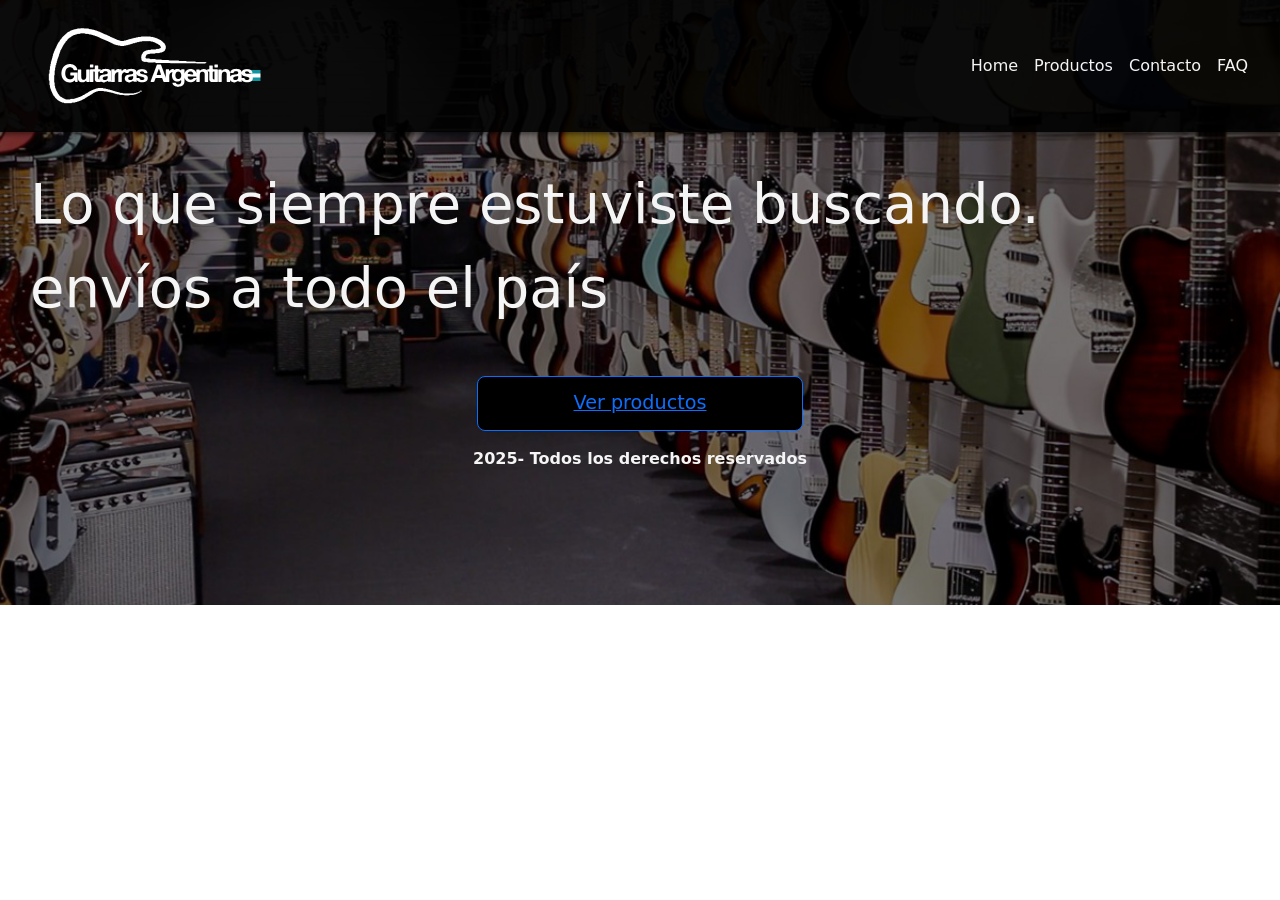
<file: index.html>
<!DOCTYPE html>
<html lang="en">
<head>
    <meta charset="UTF-8">
    <meta name="viewport" content="width=device-width, initial-scale=1.0">
    <link rel="stylesheet" href="css/main.css">   
    <title>Guitarras Argentinas</title>
    <link href="https://cdn.jsdelivr.net/npm/bootstrap@5.3.7/dist/css/bootstrap.min.css" rel="stylesheet" integrity="sha384-LN+7fdVzj6u52u30Kp6M/trliBMCMKTyK833zpbD+pXdCLuTusPj697FH4R/5mcr" crossorigin="anonymous">
    <style>
    @import url('https://fonts.googleapis.com/css2?family=Ubuntu:wght@300&display=swap');
    @import url('https://fonts.googleapis.com/css2?family=Orbitron:wght@400..900&display=swap');
    body{
        margin: 0px;
        padding: 0px;
        background-image: url("img/guitarras2.jpg");
        background-repeat: no-repeat;
        background-size: cover;
        background-attachment: scroll;
        background-position: center;
    }
    </style>
</head>
<body>
    <header>
        <div>
            <img src="img/logo guitarra copia.png" alt="">
        </div>
        <nav>
            <ul>
                <li><a href="index.html">Home</a></li>
                <li><a href="productos.html">Productos</a></li>
                <li><a href="contacto.html">Contacto</a></li>   
                <li><a href="faq.html">FAQ</a></li>
            </ul>
        </nav>
    </header>  
<main>

<div class="cuerpoindex">
    <p>Lo que siempre estuviste buscando.<br>envíos a todo el país</p> 
</div>
<div class="botoningreso">
    <button type="button" class="btn btn-primary btn-lg"><a href="productos.html">Ver productos</a></button>
</div>

</main>  
            
<footer class="footer">2025- Todos los derechos reservados</footer>

</body>

</html>
</file>
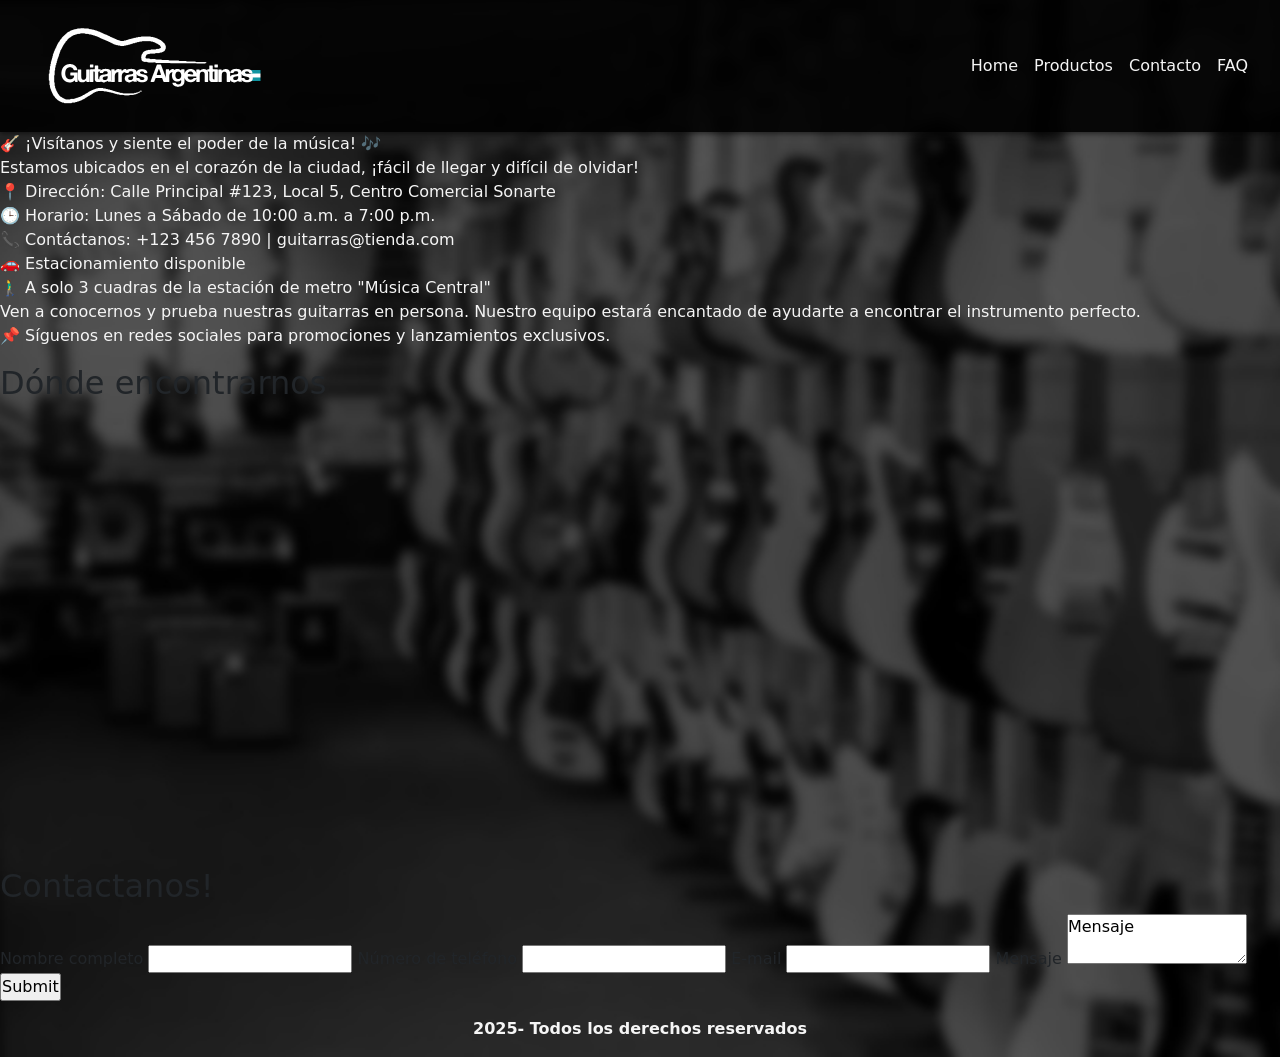
<file: contacto.html>
<!DOCTYPE html>
<html lang="en">
<head>
    <meta charset="UTF-8">
    <meta name="viewport" content="width=device-width, initial-scale=1.0">
    <link rel="stylesheet" href="css/main.css">
    <title>Guitarras Argentinas - Contacto</title>
    <link href="https://cdn.jsdelivr.net/npm/bootstrap@5.3.7/dist/css/bootstrap.min.css" rel="stylesheet" integrity="sha384-LN+7fdVzj6u52u30Kp6M/trliBMCMKTyK833zpbD+pXdCLuTusPj697FH4R/5mcr" crossorigin="anonymous">
    <style>
         @import url('https://fonts.googleapis.com/css2?family=Ubuntu:wght@300&display=swap');
         @import url('https://fonts.googleapis.com/css2?family=Orbitron:wght@400..900&display=swap');
        body{
        margin: 0px;
        padding: 0px;
        background-image: url("img/guitarrasbyn.jpg");
        background-repeat: no-repeat;
        background-size: cover;
        background-attachment: scroll;
        background-position: center;
    }
    </style>
</head>
<body>
        <header>
        <img src="img/logo guitarra copia.png" alt="">
        <nav>
            <ul>
                <li><a href="index.html">Home</a></li>
                <li><a href="productos.html">Productos</a></li>
                <li><a href="contacto.html">Contacto</a></li>   
                <li><a href="faq.html">FAQ</a></li>
            </ul>
        </nav>

    </header>  
<main>
    <div>
        <p>
🎸 ¡Visítanos y siente el poder de la música! 🎶<br>

Estamos ubicados en el corazón de la ciudad, ¡fácil de llegar y difícil de olvidar!<br>

📍 Dirección: Calle Principal #123, Local 5, Centro Comercial Sonarte<br>
🕒 Horario: Lunes a Sábado de 10:00 a.m. a 7:00 p.m.<br>
📞 Contáctanos: +123 456 7890 | guitarras@tienda.com<br>

🚗 Estacionamiento disponible<br>
🚶‍♂️ A solo 3 cuadras de la estación de metro "Música Central"<br>

Ven a conocernos y prueba nuestras guitarras en persona. Nuestro equipo estará encantado de ayudarte a encontrar el instrumento perfecto.<br>

📌 Síguenos en redes sociales para promociones y lanzamientos exclusivos.<br>
    </p>
    </div>

    <h2>Dónde encontrarnos</h2>
    <iframe
        src="https://www.google.com/maps/embed?pb=!1m18!1m12!1m3!1d1956.6542489743425!2d-74.00601508497409!3d40.7127757793317!2m3!1f0!2f0!3f0!3m2!1i1024!2i768!4f13.1!3m3!1m2!1s0x89c25a18c44554e3%3A0x217de399c0d57a64!2sStatue%20of%20Liberty!5e0!3m2!1ses!2ses!4v1622643760634!5m2!1ses!2ses"
        width="600" height="450" style="border:0;" allowfullscreen="" loading="lazy"></iframe>

    <h2>Contactanos!</h2>
    <form action="/submit" method="post">
        <label for="Nombre">Nombre completo</label>
        <input type="text" name="Nombre" id="Nombre">
        <label for="Número de teléfono">Número de teléfono</label>
        <input type="text" name="Número" id="Número">
        <label for="E-mail">E-mail</label>
        <input type="text" name="E-mail" id="Nombre">
        <label for="Mensaje">Mensaje</label>
        <textarea name="Mensaje" id="Mensaje">Mensaje</textarea>
        <input type="submit">

    </form>
    </main>
<footer class="footer">2025- Todos los derechos reservados</footer>
</body>
</html>
</file>
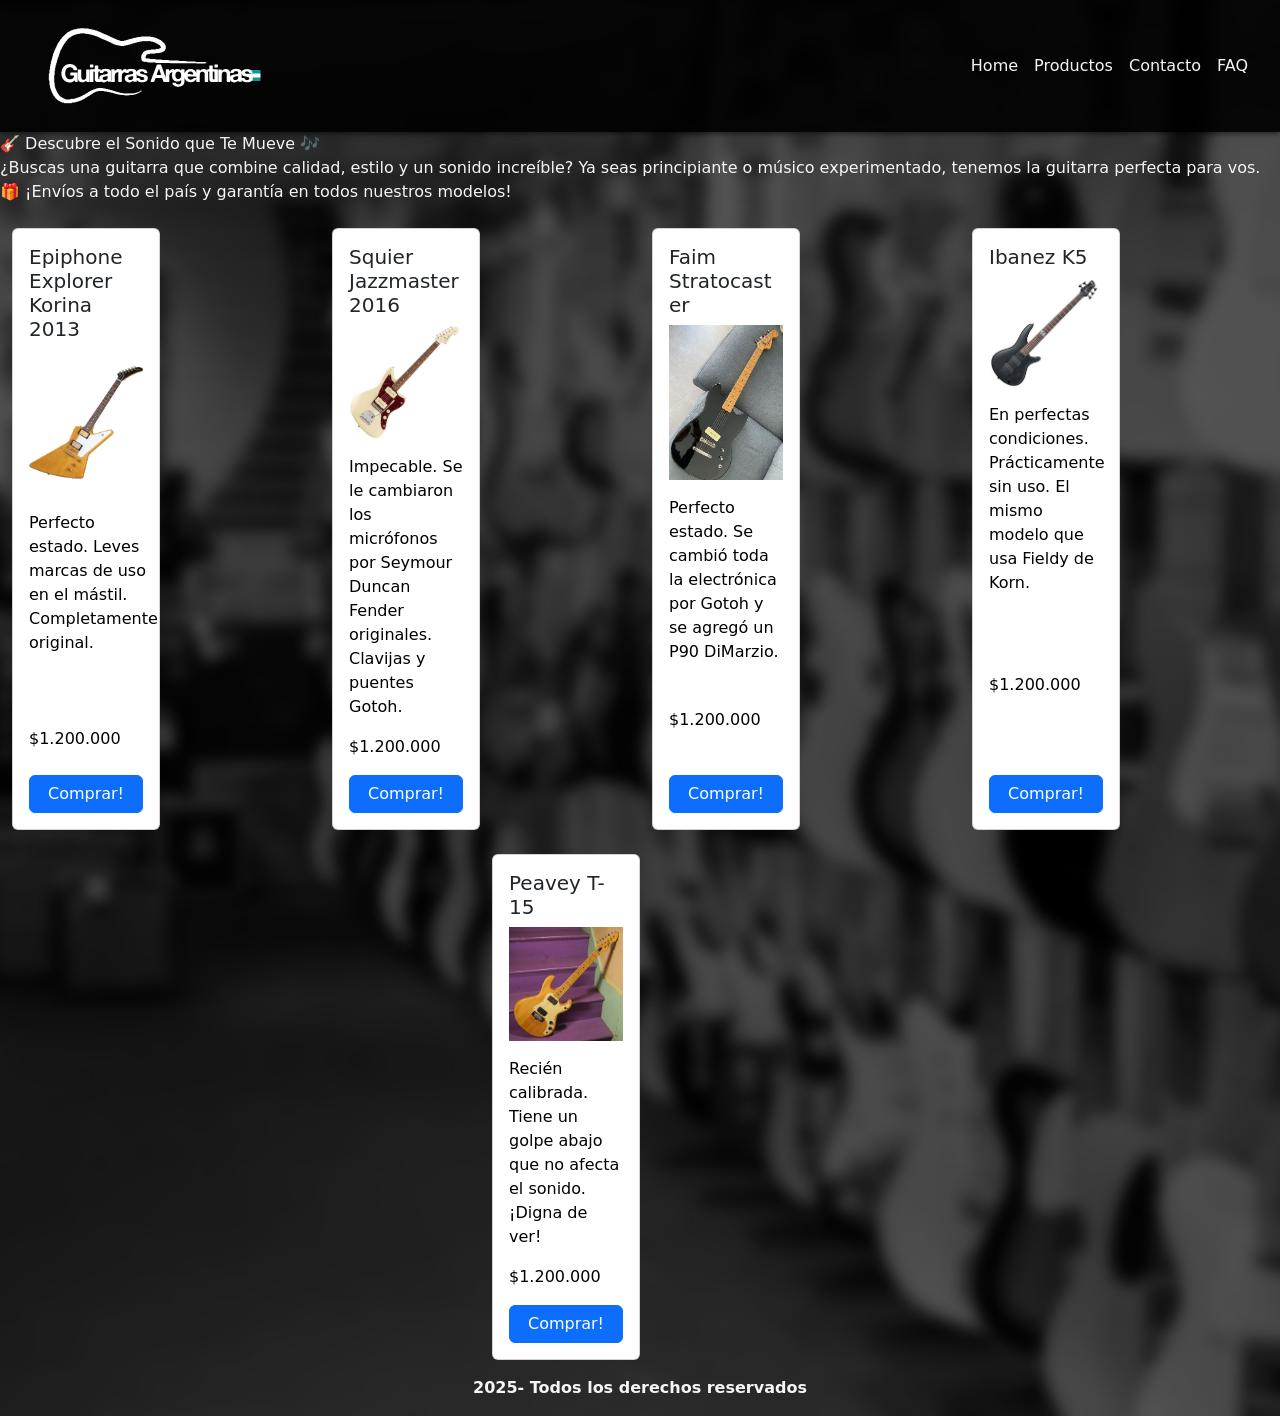
<file: productos.html>
<!DOCTYPE html>
<html lang="en">
<head>
    <meta charset="UTF-8">
    <meta name="viewport" content="width=device-width, initial-scale=1.0">
    <link rel="stylesheet" href="css/main.css">
    <title>Guitarras Argentinas - Productos disponibles</title>
    <link href="https://cdn.jsdelivr.net/npm/bootstrap@5.3.7/dist/css/bootstrap.min.css" rel="stylesheet" integrity="sha384-LN+7fdVzj6u52u30Kp6M/trliBMCMKTyK833zpbD+pXdCLuTusPj697FH4R/5mcr" crossorigin="anonymous">
    <style>
        @import url('https://fonts.googleapis.com/css2?family=Orbitron:wght@400..900&display=swap');
        @import url('https://fonts.googleapis.com/css2?family=Ubuntu:wght@300&display=swap');   
    body{
        margin: 0px;
        padding: 0px;
        background-image: url("img/guitarrasbyn.jpg");
        background-repeat: no-repeat;
        background-size: cover;
        background-attachment: scroll;
        background-position: center;
    }
    </style>
</head>
<body>
    <header>
        <div>
            <img src="img/logo guitarra copia.png" alt="">
        </div>
        <nav>
            <ul>
                <li><a href="index.html">Home</a></li>
                <li><a href="productos.html">Productos</a></li>
                <li><a href="contacto.html">Contacto</a></li>   
                <li><a href="faq.html">FAQ</a></li>
            </ul>
        </nav>
    </header>
<div>
    <p>🎸 Descubre el Sonido que Te Mueve 🎶<br>
¿Buscas una guitarra que combine calidad, estilo y un sonido increíble?
Ya seas principiante o músico experimentado, tenemos la guitarra perfecta para vos.<br>

🎁 ¡Envíos a todo el país y garantía en todos nuestros modelos!<br>

<div class="container-fluid mt-4">  
  <div class="row gx-4 gy-4 justify-content-center">

    <!-- Carta 1 -->
    <div class="col-12 col-sm-6 col-md-4 col-lg-3 d-flex">
      <div class="card custom-card flex-fill d-flex flex-column">
        <div class="card-body d-flex flex-column">
          <h5 class="card-title">Epiphone Explorer Korina 2013</h5>
          <img src="img/explorer.jpg" alt="Epiphone Explorer Korina" class="img-fluid mb-3" style="max-height: 500px; object-fit: cover;">
          <p class="card-text text-black">Perfecto estado. Leves marcas de uso en el mástil. Completamente original.</p>
          <p class="card-text text-black mt-auto">$1.200.000</p>
          <a href="#" class="btn btn-primary mt-2">Comprar!</a>
        </div>
      </div>
    </div>

    <!-- Carta 2 -->
    <div class="col-12 col-sm-6 col-md-4 col-lg-3 d-flex">
      <div class="card custom-card flex-fill d-flex flex-column">
        <div class="card-body d-flex flex-column">
          <h5 class="card-title">Squier Jazzmaster 2016</h5>
          <img src="img/jazzmaster.jpg" alt="Squier Jazzmaster" class="img-fluid mb-3" style="max-height: 250px; object-fit: cover;">
          <p class="card-text text-black">Impecable. Se le cambiaron los micrófonos por Seymour Duncan Fender originales. Clavijas y puentes Gotoh.</p>
          <p class="card-text text-black mt-auto">$1.200.000</p>
          <a href="#" class="btn btn-primary mt-auto">Comprar!</a>
        </div>
      </div>
    </div>

    <!-- Carta 3 -->
    <div class="col-12 col-sm-6 col-md-4 col-lg-3 d-flex">
      <div class="card custom-card flex-fill d-flex flex-column">
        <div class="card-body d-flex flex-column">
          <h5 class="card-title">Faim Stratocaster</h5>
          <img src="img/faim.JPG" alt="Faim Stratocaster" class="img-fluid mb-3" style="max-height: 250px; object-fit: cover;">
          <p class="card-text text-black">Perfecto estado. Se cambió toda la electrónica por Gotoh y se agregó un P90 DiMarzio.</p>
          <p class="card-text text-black mt-auto">$1.200.000</p>
          <a href="#" class="btn btn-primary mt-auto">Comprar!</a>
        </div>
      </div>
    </div>

    <!-- Carta 4 -->
    <div class="col-12 col-sm-6 col-md-4 col-lg-3 d-flex">
      <div class="card custom-card flex-fill d-flex flex-column">
        <div class="card-body d-flex flex-column">
          <h5 class="card-title">Ibanez K5</h5>
          <img src="img/k5.JPG" alt="Ibanez K5" class="img-fluid mb-3" style="max-height: 250px; object-fit: cover;">
          <p class="card-text text-black">En perfectas condiciones. Prácticamente sin uso. El mismo modelo que usa Fieldy de Korn.</p>
          <p class="card-text text-black mt-auto">$1.200.000</p>
          <a href="#" class="btn btn-primary mt-auto">Comprar!</a>
        </div>
      </div>
    </div>

    <!-- Carta 5 -->
    <div class="col-12 col-sm-6 col-md-4 col-lg-3 d-flex">
      <div class="card custom-card flex-fill d-flex flex-column">
        <div class="card-body d-flex flex-column">
          <h5 class="card-title">Peavey T-15</h5>
          <img src="img/peavey.jpg" alt="Peavey T-15" class="img-fluid mb-3" style="max-height: 250px; object-fit: cover;">
          <p class="card-text text-black">Recién calibrada. Tiene un golpe abajo que no afecta el sonido. ¡Digna de ver!</p>
          <p class="card-text text-black mt-auto">$1.200.000</p>
          <a href="#" class="btn btn-primary mt-auto">Comprar!</a>
        </div>
      </div>
    </div>

  </div>
</div>


<footer class="footer">2025- Todos los derechos reservados</footer>
</body>
</html>
</file>
<file: css/main.css>
* {
  margin: 0;
  padding: 0;
  box-sizing: border-box;
}

/*estilos generales*/
body {
  background-color: black;
  color: whitesmoke;
}

header {
  color: whitesmoke;
  display: flex;
  flex-direction: row;
  justify-content: space-between;
  align-items: center;
  position: sticky;
  top: 0;
  width: 100%;
  background: rgba(0, 0, 0, 0.9);
  flex-wrap: wrap;
  padding: 1rem 2rem;
  box-shadow: 0 2px 5px rgba(0, 0, 0, 0.5);
}
header img {
  height: 100px;
  max-width: 100%;
}
header nav ul {
  color: whitesmoke;
  display: flex;
  flex-wrap: wrap;
  justify-content: center;
  gap: 1rem;
  list-style: none;
  font-weight: lighter;
  font-size: 1rem;
  padding: 0;
  margin: 0;
}
header nav ul li a {
  color: whitesmoke;
  text-decoration: none;
}
header nav ul li a:hover {
  color: blueviolet;
  text-decoration: underline;
}
header nav ul li a:active {
  color: black;
}

body {
  background-color: black;
  color: whitesmoke;
  font-family: "Ubuntu", sans-serif;
  font-weight: 300;
  font-size: 14px;
}

.cuerpoindex {
  padding: 30px;
  min-height: 200px;
  font-size: 3.5rem;
  min-height: 20%;
  display: flex;
  flex-direction: row;
  justify-content: space-between;
  align-items: center;
  color: whitesmoke;
}

div p {
  display: flex;
  justify-content: left;
  color: whitesmoke;
}

footer {
  display: flex;
  justify-content: center;
  text-align: center;
  color: whitesmoke;
  font-weight: bold;
  padding: 1rem;
}

.botoningreso {
  display: flex;
  justify-content: center;
  text-align: center;
}

.btn.btn-primary.btn-lg {
  color: whitesmoke;
  background-color: black;
  text-align: center;
  font-size: 1.2rem;
  padding: 0.75rem 6rem;
}

@media (max-width: 768px) {
  header {
    flex-direction: column;
    text-align: center;
    align-items: center;
    padding: 1rem;
  }
  header nav ul {
    flex-direction: column;
    align-items: center;
  }
  .cuerpoindex {
    font-size: 2rem;
    padding-left: 10px;
  }
}
@media (max-width: 480px) {
  header img {
    height: 40px;
  }
  .cuerpoindex {
    font-size: 1.5rem;
  }
  .btn.btn-primary.btn-lg {
    font-size: 1rem;
    padding: 0.5rem 1rem;
  }
}
.custom-card {
  max-width: 50%;
  height: 500px;
  overflow: hidden;
  color: black;
}

/*# sourceMappingURL=main.css.map */
</file>
